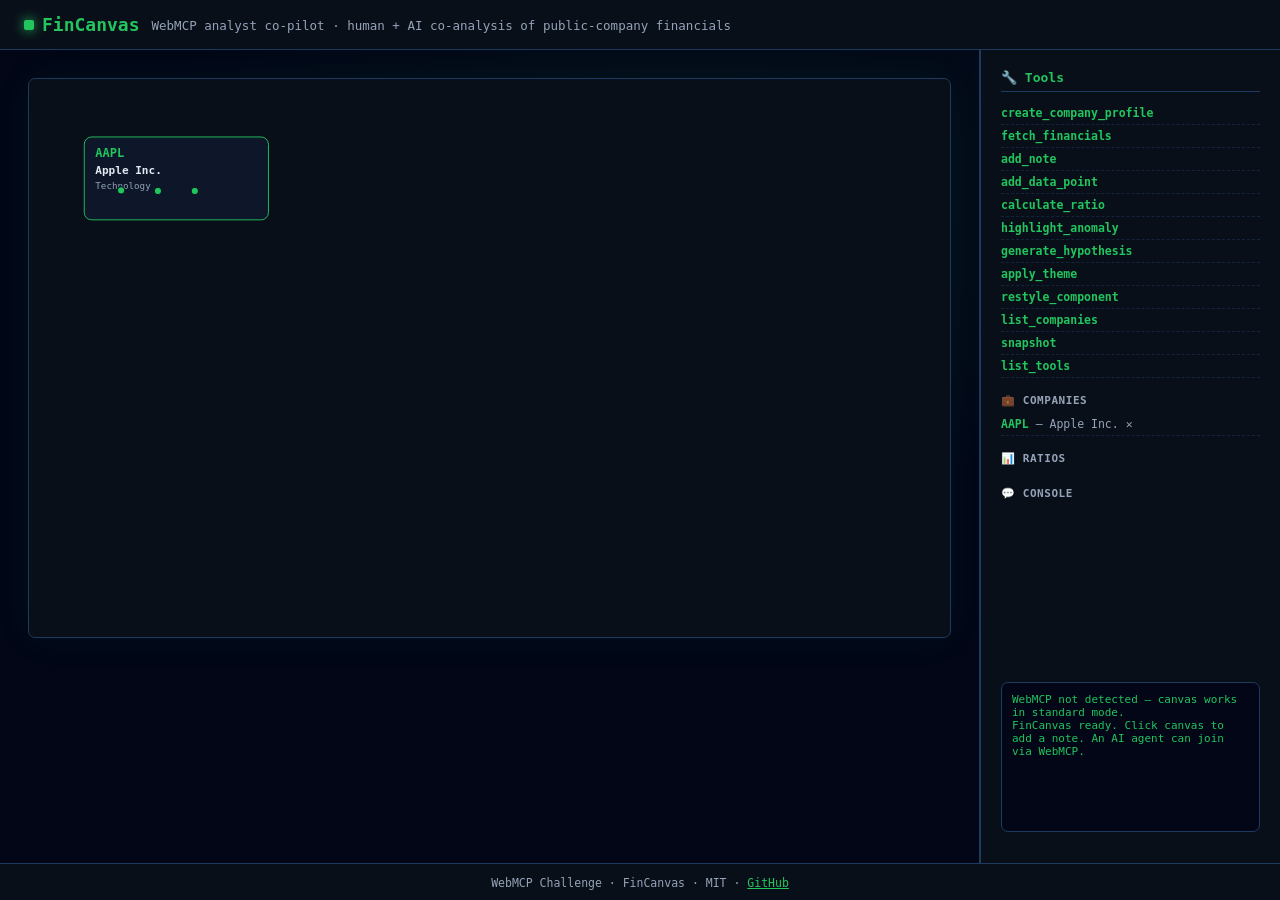
<file: index.html>
<!DOCTYPE html>
<html lang="en">
<head>
  <meta charset="UTF-8" />
  <meta name="viewport" content="width=device-width, initial-scale=1.0" />
  <title>FinCanvas — WebMCP Analyst Co-Pilot</title>
  <meta name="description" content="Collaborative canvas where humans and AI agents co-analyze public-company financials. WebMCP powered." />
  <link rel="manifest" href="/manifest.json" />
  <link rel="stylesheet" href="style.css" />
</head>
<body>
  <header>
    <div class="logo"><span class="dot"></span> FinCanvas</div>
    <span class="tagline">WebMCP analyst co-pilot · human + AI co-analysis of public-company financials</span>
  </header>

  <main>
    <section class="canvas-area">
      <svg id="canvas" viewBox="0 0 1000 560" preserveAspectRatio="xMidYMid meet" xmlns="http://www.w3.org/2000/svg"></svg>
    </section>

    <aside class="sidebar">
      <h2>🔧 Tools</h2>
      <ul id="tool-list"></ul>
      <h3>💼 Companies</h3>
      <ul id="company-list"></ul>
      <h3>📊 Ratios</h3>
      <ul id="ratio-list"></ul>
      <h3>💬 Console</h3>
      <pre id="log"></pre>
    </aside>
  </main>

  <footer>
    <small>WebMCP Challenge · FinCanvas · MIT · <a href="https://github.com/zawarudo-coder/webmcp-hackathon">GitHub</a></small>
  </footer>

  <script src="app.js"></script>
</body>
</html>
</file>
<file: style.css>
/* FinCanvas — 21st.dev design system (shadcn/tailwind tokens, vanilla) */
:root {
  --background: #020617;
  --panel: #090f19;
  --panel-2: #0d1729;
  --foreground: #e2e8f0;
  --muted: #94a3b8;
  --border: #1e3a5f;
  --accent: #22c55e;
  --accent-2: #3b82f6;
  --accent-foreground: #020617;
  --radius: 0.5rem;
  --warn: #f59e0b;
  --danger: #ef4444;
}

* { box-sizing: border-box; }

html, body {
  margin: 0;
  font-family: "Inter", "JetBrains Mono", ui-monospace, monospace;
  background: var(--background);
  color: var(--foreground);
  height: 100vh;
  display: grid;
  grid-template-rows: auto 1fr auto;
  font-size: 14px;
}

header {
  padding: 14px 24px;
  background: var(--panel);
  border-bottom: 1px solid var(--border);
  display: flex;
  align-items: baseline;
  gap: 12px;
}

.logo { font-size: 18px; font-weight: 700; color: var(--accent); display: flex; gap: 8px; align-items: center; }
.logo .dot { width: 10px; height: 10px; border-radius: 2px; background: var(--accent); box-shadow: 0 0 12px var(--accent); }
.tagline { color: var(--muted); font-size: 12.5px; }

main { display: grid; grid-template-columns: 1fr 300px; gap: 1px; background: var(--border); }

.canvas-area { padding: 28px; background: radial-gradient(1000px 500px at 70% 20%, rgba(34,197,94,.05), transparent 60%), var(--background); }
#canvas { background: var(--panel); border: 1px solid var(--border); border-radius: var(--radius); width: 100%; height: 560px; cursor: crosshair; box-shadow: 0 0 40px rgba(34,197,94,.06); }

/* SVG notes (shadcn card look) */
.note-h { fill: #0f2f23; stroke: var(--accent); stroke-width: 1.5; }
.note-a { fill: #0c182e; stroke: var(--accent-2); stroke-width: 1.5; }
.company-card { fill: var(--panel-2); stroke: var(--accent); stroke-width: 1; }
.chart-point { fill: var(--accent); stroke: var(--background); stroke-width: 1; }
.anomaly-flag { fill: #271405; stroke: var(--warn); stroke-width: 1; }
.agent-path { fill: none; stroke: var(--accent); stroke-width: 1.5; stroke-dasharray: 4 3; opacity: .6; }
svg text { font-family: "JetBrains Mono", monospace; font-size: 11px; fill: var(--foreground); }
.note-label { font-size: 10px; fill: var(--muted); }
.ticker { font-weight: 700; font-size: 13px; fill: var(--accent); }
.company-label { font-weight: 600; font-size: 12px; fill: var(--foreground); }
.ratio-tag { font-size: 10px; fill: var(--accent); }

/* Sidebar */
.sidebar { padding: 20px; background: var(--panel); border-left: 1px solid var(--border); overflow-y: auto; display: flex; flex-direction: column; font-size: 12.5px; }
.sidebar h2 { font-size: 13px; margin: 0 0 10px; color: var(--accent); border-bottom: 1px solid var(--border); padding-bottom: 6px; }
.sidebar h3 { font-size: 11px; margin: 16px 0 6px; color: var(--muted); text-transform: uppercase; letter-spacing: .05em; }

#tool-list, #company-list, #ratio-list { list-style: none; padding: 0; margin: 0; }
#tool-list li, #company-list li, #ratio-list li { font-family: "JetBrains Mono", monospace; font-size: 11.5px; padding: 4px 0; border-bottom: 1px dashed rgba(30,58,95,.5); color: var(--muted); word-break: break-word; }
#tool-list li strong, #company-list li strong { color: var(--accent); }
#ratio-list li { display: flex; justify-content: space-between; }
#ratio-list .v { color: var(--accent); }
.company-list li { display: flex; justify-content: space-between; align-items: center; }
.company-list .del { color: var(--danger); cursor: pointer; }

#log { font-family: "JetBrains Mono", monospace; font-size: 11px; color: var(--accent); background: var(--background); padding: 10px; border-radius: var(--radius); height: 150px; overflow-y: auto; white-space: pre-wrap; border: 1px solid var(--border); margin-top: auto; }

footer { padding: 10px 24px; border-top: 1px solid var(--border); background: var(--panel); text-align: center; }
footer small { color: var(--muted); font-size: 11.5px; }
footer a { color: var(--accent); }

/* Buttons (shadcn-style) */
.btn { display: inline-flex; align-items: center; gap: 6px; border-radius: var(--radius); background: var(--accent); color: var(--accent-foreground); padding: 6px 12px; font-size: 12px; font-weight: 600; border: none; cursor: pointer; }
.btn:hover { opacity: .9; }
.badge { display: inline-block; border-radius: 9999px; border: 1px solid var(--border); padding: 2px 8px; font-size: 10px; color: var(--muted); }
</file>
